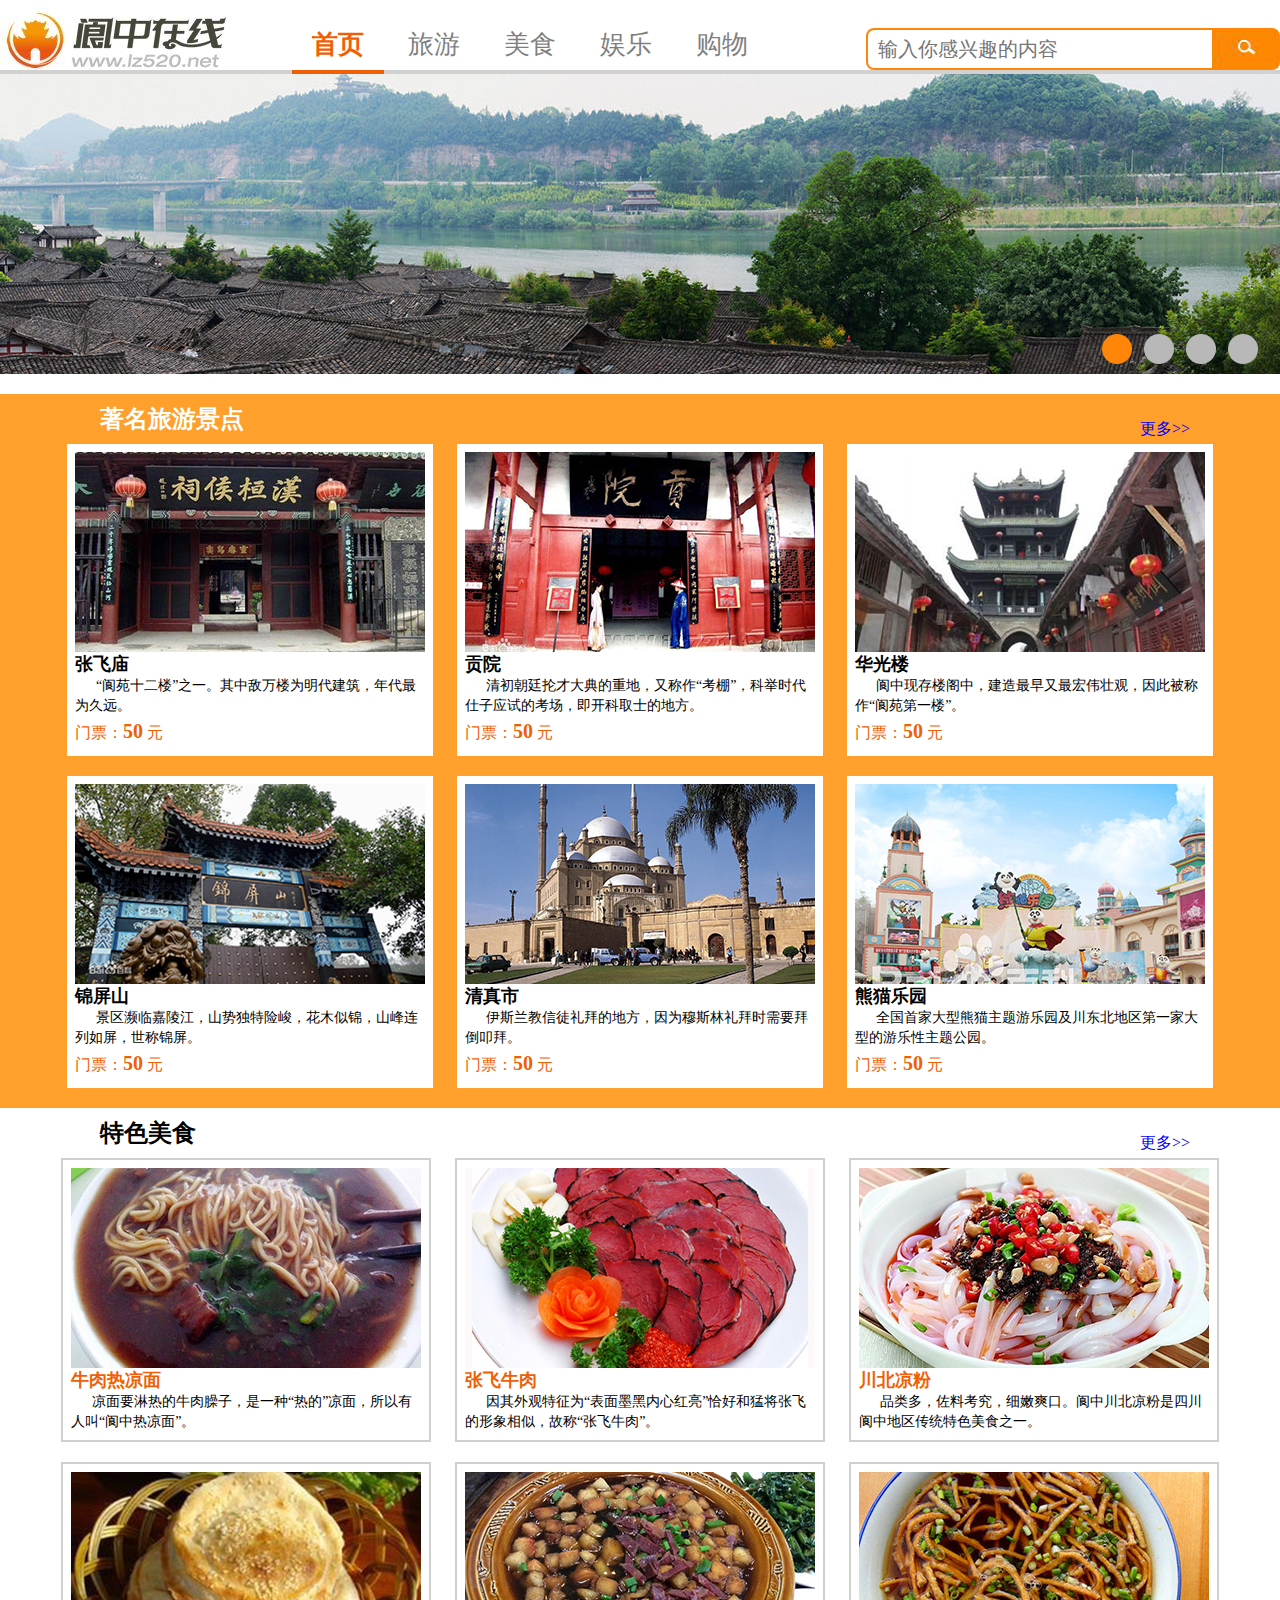
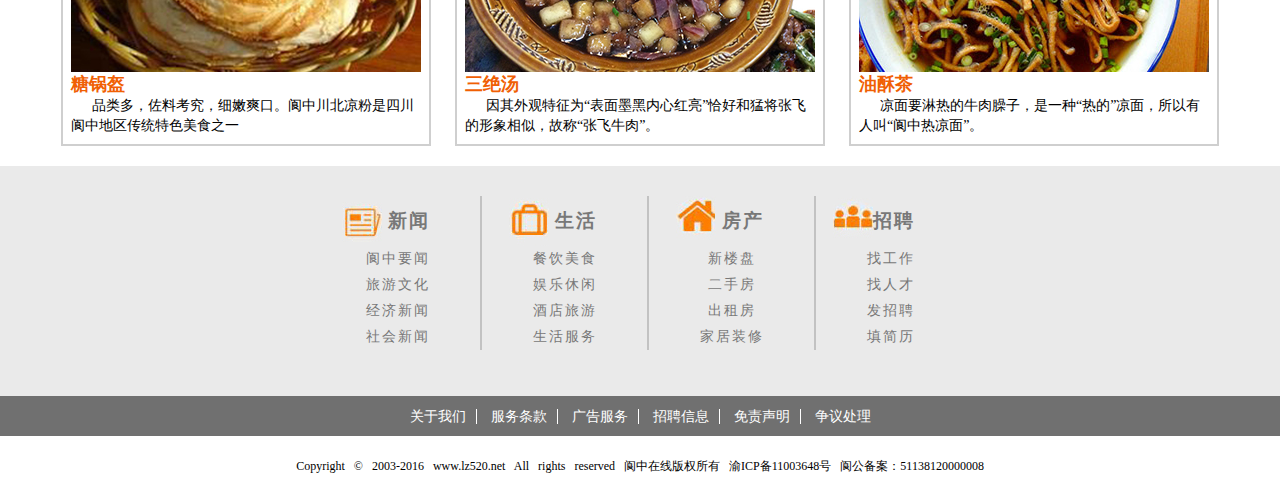
<file: index.html>
<!DOCTYPE html>
<html>
<head>
<meta charset="utf-8">
<title>阆中在线</title>
<meta name="description" content="阆中古城，是国家AAAAA级旅游景区，千年古县，中国春节文化之乡，中国四大古城之一。">
<meta name="keywords" content="阆中，古城，AAAAA级旅游景区">
<link rel="Shortcut Icon" href="favicon.ico" type="image/x-icon">
<link href="css/index.css" rel="stylesheet">
<link rel="stylesheet" type="text/css" href="css/common.css">
<script type="text/javascript" src="js/jquery-2.0.3.js"></script>
<script type="text/javascript" src="js/common.js"></script>
</head>
<body>
<header id="header">
	<h1>阆中古城</h1>
	<nav class="nav-list">	
		<ul>
			<li ><a class="active" href="#">首页</a></li>
			<li><a href="tour.html">旅游</a></li>
			<li><a href="#">美食</a></li>
			<li><a href="#">娱乐</a></li>
			<li><a href="#">购物</a></li>
		</ul>
	</nav>
	<form>
		<div>
			<input type="text" name="search" class="search" placeholder="输入你感兴趣的内容">
		</div>	
	</form>
	<a href="#" class="btn"></a>
</header>
<div id="banner">
	<ul class="img">
		<li><img src="img/banner/01.jpg" alt="风景图片"></li>
		<li><img src="img/banner/02.jpg" alt="风景图片"></li>
		<li><img src="img/banner/03.jpg" alt="风景图片"></li>
		<li><img src="img/banner/04.jpg" alt="风景图片"></li>
	</ul>
	<ul class="tab">
		<li class="active"></li>
		<li></li>
		<li></li>
		<li></li>
	</ul>
</div>
<div id="content">
	<div id="tour">
		<section>
			<a href="#">更多>></a>
			<h2>著名旅游景点</h2>
			<figure>
				<img src="img/tour/01.jpg"/>
				<figcaption>张飞庙</figcaption>
				<p>“阆苑十二楼”之一。其中敌万楼为明代建筑，年代最为久远。</p>
				<span>门票：<strong>50</strong> 元</span>
			</figure>
			<figure>
				<img src="img/tour/02.jpg"/>
				<figcaption>贡院</figcaption>
				<p>清初朝廷抡才大典的重地，又称作“考棚”，科举时代仕子应试的考场，即开科取士的地方。</p>
				<span>门票：<strong>50</strong> 元</span>
			</figure>
			<figure>
				<img src="img/tour/03.jpg"/>
				<figcaption>华光楼</figcaption>
				<p>阆中现存楼阁中，建造最早又最宏伟壮观，因此被称作“阆苑第一楼”。</p>
				<span>门票：<strong>50</strong> 元</span>
			</figure>
			<figure>
				<img src="img/tour/04.jpg"/>
				<figcaption>锦屏山</figcaption>
				<p>景区濒临嘉陵江，山势独特险峻，花木似锦，山峰连列如屏，世称锦屏。</p>
				<span>门票：<strong>50</strong> 元</span>
			</figure>
			<figure>
				<img src="img/tour/05.jpg"/>
				<figcaption>清真市</figcaption>
				<p>伊斯兰教信徒礼拜的地方，因为穆斯林礼拜时需要拜倒叩拜。</p>
				<span>门票：<strong>50</strong> 元</span>
			</figure>
			<figure>
				<img src="img/tour/06.jpg"/>
				<figcaption>熊猫乐园</figcaption>
				<p>全国首家大型熊猫主题游乐园及川东北地区第一家大型的游乐性主题公园。</p>
				<span>门票：<strong>50</strong> 元</span>
			</figure>
		</section>
	</div>
	<div id="food">
		<section>
			<a href="#">更多>></a>
			<h2>特色美食</h2>
			<figure>
				<img src="img/food/01.jpg"/>
				<figcaption>牛肉热凉面</figcaption>
				<p>凉面要淋热的牛肉臊子，是一种“热的”凉面，所以有人叫“阆中热凉面”。
			</figure>
			<figure>
				<img src="img/food/02.jpg"/>
				<figcaption>张飞牛肉</figcaption>
				<p>因其外观特征为“表面墨黑内心红亮”恰好和猛将张飞的形象相似，故称“张飞牛肉”。</p>
			</figure>
			<figure>
				<img src="img/food/03.jpg"/>
				<figcaption>川北凉粉</figcaption>
				<p>品类多，佐料考究，细嫩爽口。阆中川北凉粉是四川阆中地区传统特色美食之一。</p>
			</figure>
			<figure>
				<img src="img/food/04.jpg"/>
				<figcaption>糖锅盔</figcaption>
				<p>品类多，佐料考究，细嫩爽口。阆中川北凉粉是四川阆中地区传统特色美食之一</p>
			</figure>
			<figure>
				<img src="img/food/05.jpg"/>
				<figcaption>三绝汤</figcaption>
				<p>因其外观特征为“表面墨黑内心红亮”恰好和猛将张飞的形象相似，故称“张飞牛肉”。</p>
			</figure>
			<figure>
				<img src="img/food/06.jpg"/>
				<figcaption>油酥茶</figcaption>
				<p>凉面要淋热的牛肉臊子，是一种“热的”凉面，所以有人叫“阆中热凉面”。</p>
			</figure>
		</section>
	</div>
</div>
<footer id="footer">
	<div class="top">
		<div class="news same">
			<h3>新闻</h3>
			<ul>
				<li><a href="#">阆中要闻</a></li>
				<li><a href="#">旅游文化</a></li>
				<li><a href="#">经济新闻</a></li>
				<li><a href="#">社会新闻</a></li>
			</ul>
		</div>
		<div class="life same">
			<h3>生活</h3>
			<ul>
				<li><a href="#">餐饮美食</a></li>
				<li><a href="#">娱乐休闲</a></li>
				<li><a href="#">酒店旅游</a></li>
				<li><a href="#">生活服务</a></li>
			</ul>
		</div>
		<div class="house same">
			<h3>房产</h3>
			<ul>
				<li><a href="#">新楼盘</a></li>
				<li><a href="#">二手房</a></li>
				<li><a href="#">出租房</a></li>
				<li><a href="#">家居装修</a></li>
			</ul>
		</div>
		<div class="job same no-border">
			<h3>招聘</h3>
			<ul>
				<li><a href="#">找工作</a></li>
				<li><a href="#">找人才</a></li>
				<li><a href="#">发招聘</a></li>
				<li><a href="#">填简历</a></li>
			</ul>
		</div>
	</div>
	<div class="center">
		<ul>
			<li><a href="#">关于我们</a></li>
			<li><a href="#">服务条款</a></li>
			<li><a href="#">广告服务</a></li>
			<li><a href="#">招聘信息</a></li>
			<li><a href="#">免责声明</a></li>
			<li><a class="no-border" href="#">争议处理</a></li>
		</ul>
	</div>
	<div class="bottom">
	<p>Copyright © 2003-2016 www.lz520.net All rights reserved 阆中在线版权所有 渝ICP备11003648号 阆公备案：51138120000008</p>
	</div>
</footer>
<div id="re-top">^</div>
</body>
</html>
</file>
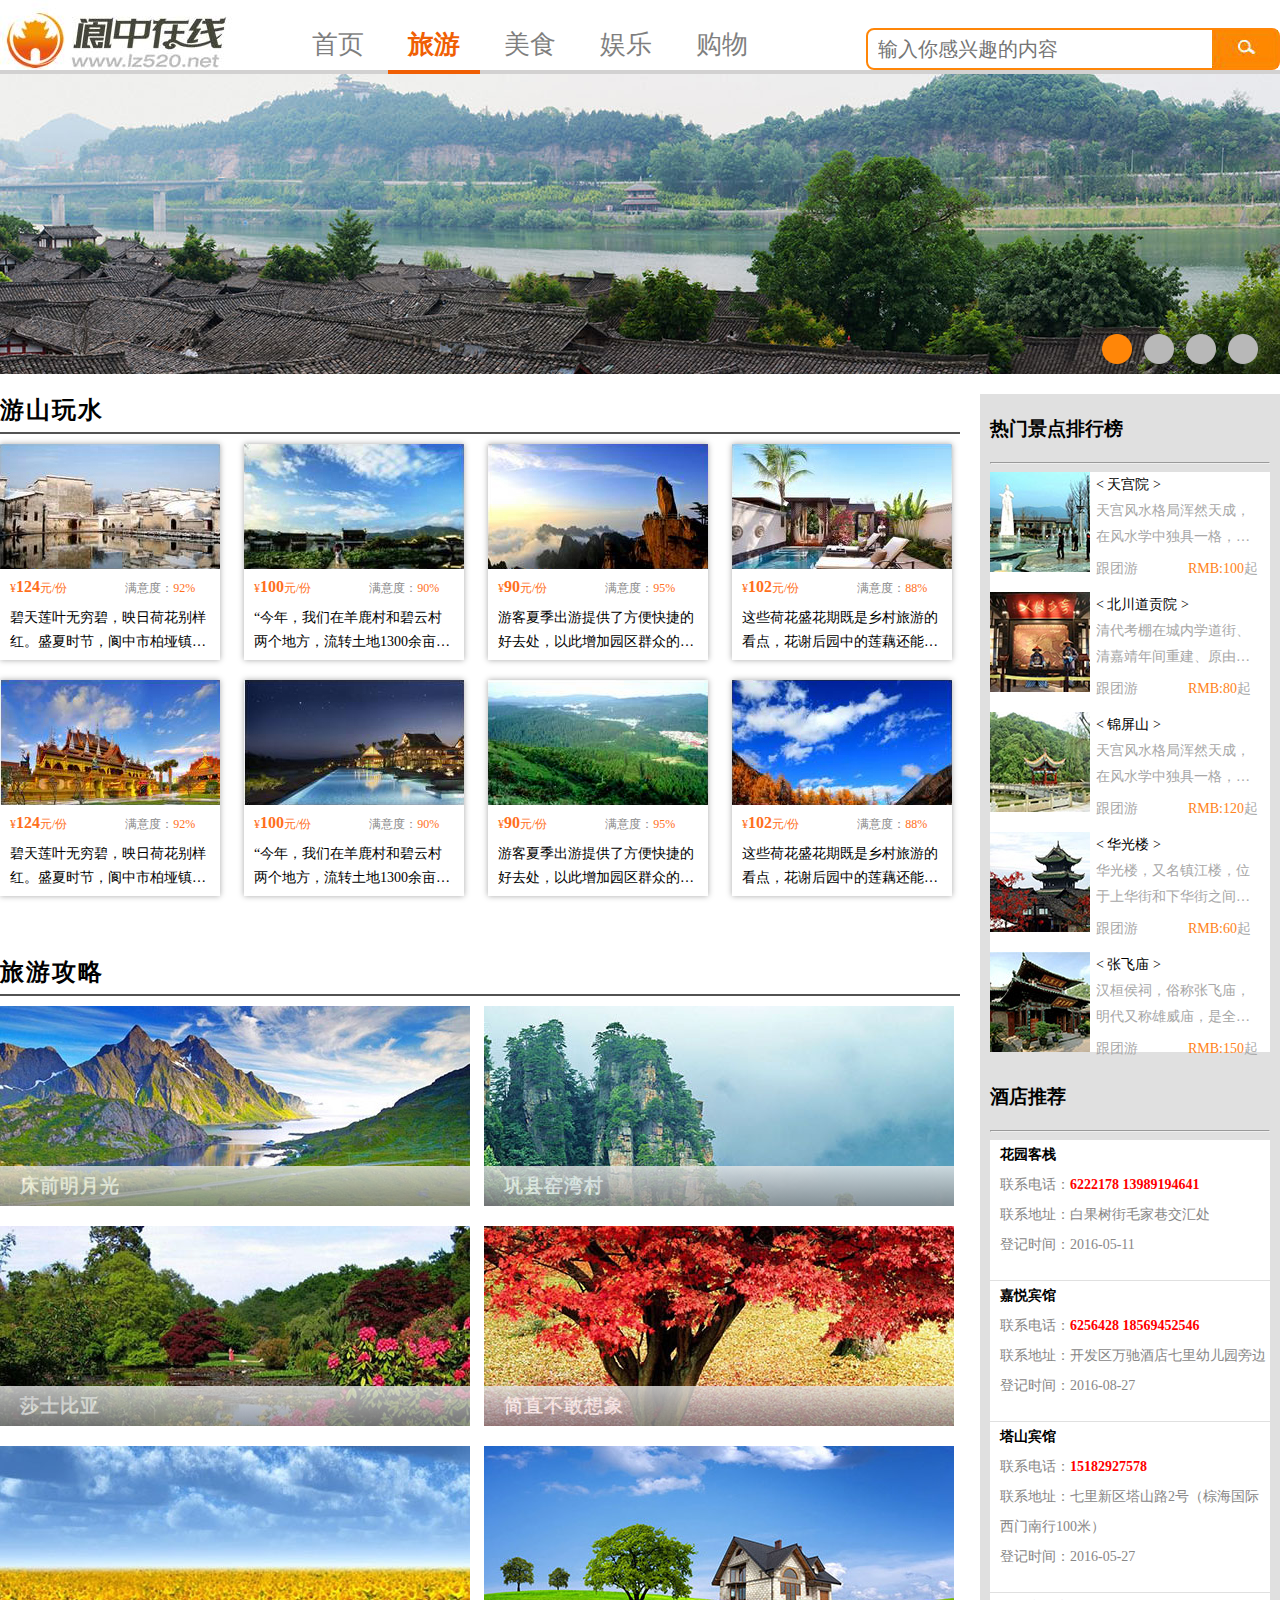
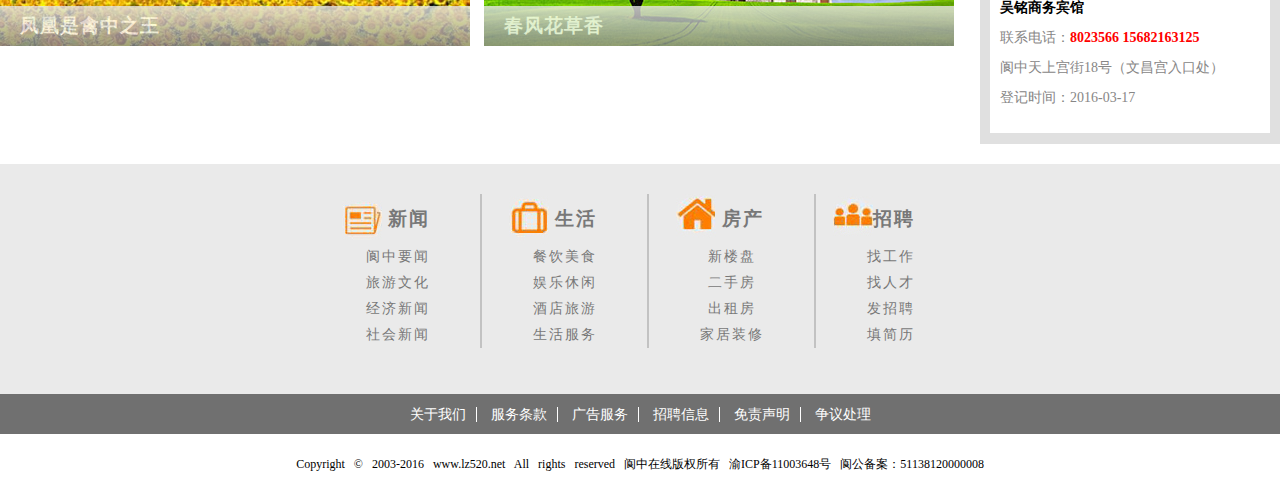
<file: tour.html>
<!DOCTYPE html>
<html>
<head>
<meta charset="utf-8">
<meta http-equiv="X-UA-Compatible" content="IE=edge,chrome=1">
<title>Examples</title>
<meta name="description" content="阆中古城，是国家AAAAA级旅游景区，千年古县，中国春节文化之乡，中国四大古城之一。">
<meta name="keywords" content="阆中，古城，AAAAA级旅游景区">
<link href="css/common.css" rel="stylesheet">
<link href="css/tour.css" rel="stylesheet">
<script type="text/javascript" src="js/jquery-2.0.3.js"></script>
<script type="text/javascript" src="js/tour.js"></script>
<script type="text/javascript" src="js/common.js"></script>
</head>
<body>
	<header id="header">
		<h1>阆中古城</h1>
		<nav class="nav-list">	
			<ul>
				<li ><a  href="index.html">首页</a></li>
				<li><a class="active" href="#">旅游</a></li>
				<li><a href="#">美食</a></li>
				<li><a href="#">娱乐</a></li>
				<li><a href="#">购物</a></li>
			</ul>
		</nav>
		<form>
			<div>
				<input type="text" name="search" class="search" placeholder="输入你感兴趣的内容">
			</div>	
		</form>
		<a href="#" class="btn"></a>
	</header>
	<div id="banner">
		<ul class="img">
			<li><img src="img/banner/01.jpg" alt="风景图片"></li>
			<li><img src="img/banner/02.jpg" alt="风景图片"></li>
			<li><img src="img/banner/03.jpg" alt="风景图片"></li>
			<li><img src="img/banner/04.jpg" alt="风景图片"></li>
		</ul>
		<ul class="tab">
			<li class="active"></li>
			<li></li>
			<li></li>
			<li></li>
		</ul>
	</div>
	<div id="content" class="clear">
		<aside id="sidebar">
			<div class="same hot">
				<h3>热门景点排行榜</h3>
				<hr>
				<figure>
					<a href="#"><img src="img/tour-hot/01.jpg"></a>
					<figcaption>< 天宫院 ></figcaption>
					<p>天宫风水格局浑然天成，在风水学中独具一格，景区内山势形胜，水路蜿蜒，有“九龙捧圣”、“龙凤呈祥”、“九曲太极水”、“仙人坐轿”、“二龙捧珠”、“麒麟奔太阳”等诸多风水佳局。</p>
					<span>跟团游<strong>RMB:100</strong>起</span>
				</figure>
				<figure>
					<a href="#"><img src="img/tour-hot/02.jpg"></a>
					<figcaption>< 北川道贡院 ></figcaption>
					<p>清代考棚在城内学道街、清嘉靖年间重建、原由山门、廊道、考房、大殿、二殿、后殿和考生宿房组成。现存有卷棚式廊道，纵横共长50多米，廊道两旁的木栏上带有飞仙椅。</p>
					<span>跟团游<strong>RMB:80</strong>起</span>
				</figure>
				<figure>
					<a href="#"><img src="img/tour-hot/03.jpg"></a>
					<figcaption>< 锦屏山 ></figcaption>
					<p>天宫风水格局浑然天成，在风水学中独具一格，景区内山势形胜，水路蜿蜒，有“九龙捧圣”、“龙凤呈祥”、“九曲太极水”、“仙人坐轿”、“二龙捧珠”、“麒麟奔太阳”等诸多风水佳局。锦屏山风景区，位于全国历史文化名城阆中市城南郊，景区濒临嘉陵江，山势独特险峻，花木似锦，山峰连列如屏，世称锦屏。</p>
					<span>跟团游<strong>RMB:120</strong>起</span>
				</figure>
				<figure>
					<a href="#"><img src="img/tour-hot/04.jpg"></a>
					<figcaption>< 华光楼 ></figcaption>
					<p> 华光楼，又名镇江楼，位于上华街和下华街之间，紧靠嘉陵江岸，正对南岸南津关连峰楼，系省级文物保护单位。</p>
					<span>跟团游<strong>RMB:60</strong>起</span>
				</figure>
				<figure>
					<a href="#"><img src="img/tour-hot/05.jpg"></a>
					<figcaption>< 张飞庙 ></figcaption>
					<p> 汉桓侯祠，俗称张飞庙，明代又称雄威庙，是全国重点文物保护单位，三国文化旅游线上的一颗璀璨明珠。</p>
					<span>跟团游<strong>RMB:150</strong>起</span>
				</figure>
			</div>
			<div class="same hotel">
				<h3>酒店推荐</h3>
				<hr>
				
				<div>
					<h4>花园客栈</h4>
					<p>联系电话：<strong>6222178 13989194641</strong> <br/>联系地址：白果树街毛家巷交汇处<br/>登记时间：2016-05-11</p>
				</div>
				<div>
					<h4>嘉悦宾馆</h4>
					<p>联系电话：<strong>6256428 18569452546</strong> <br/>联系地址：开发区万驰酒店七里幼儿园旁边<br/>登记时间：2016-08-27</p>
				</div>
				<div>
					<h4>塔山宾馆</h4>
					<p>联系电话：<strong>15182927578</strong> <br/>联系地址：七里新区塔山路2号（棕海国际西门南行100米）<br/>登记时间：2016-05-27</p>
				</div>
				<div>
					<h4>吴铭商务宾馆</h4>
					<p>联系电话：<strong>8023566 15682163125</strong> <br/>阆中天上宫街18号（文昌宫入口处）<br/>登记时间：2016-03-17</p>
				</div>
			</div>
		</aside>
		<div id="nature">
			<h2>游山玩水</h2>
			<figure class="nat-list">
				<img src="img/tour-nature/01.jpg">
				<figcaption>
					<span>¥<strong>124</strong>元/份<em>满意度：</em>92%</span>
					<p>碧天莲叶无穷碧，映日荷花别样红。盛夏时节，阆中市柏垭镇千亩荷园花开成景，成为市民和游客赏花度假的好去处。</p>
					<div>
						碧天莲叶无穷碧，映日荷花别样红。盛夏时节，阆中市柏垭镇千亩荷园花开成景，成为市民和游客赏花度假的好去处。
						
					</div>
				</figcaption>
			</figure>
			<figure class="nat-list">
				<img src="img/tour-nature/02.jpg">
				<figcaption>
					<span>¥<strong>100</strong>元/份<em>满意度：</em>90%</span>
					<p>“今年，我们在羊鹿村和碧云村两个地方，流转土地1300余亩，建起了荷花观赏园，旨在通过这一生态特色农业</p>
					<div>
						“今年，我们在羊鹿村和碧云村两个地方，流转土地1300余亩，建起了荷花观赏园，旨在通过这一生态特色农业
						
					</div>
				</figcaption>
			</figure>
			<figure class="nat-list">
				<img src="img/tour-nature/03.jpg">
				<figcaption>
					<span>¥<strong>90</strong>元/份<em>满意度：</em>95%</span>
					<p>游客夏季出游提供了方便快捷的好去处，以此增加园区群众的收入”，阆中市柏垭镇党委书记告诉记者。</p>
					<div>游客夏季出游提供了方便快捷的好去处，以此增加园区群众的收入”，阆中市柏垭镇党委书记告诉记者。
					</div>
				</figcaption>
			</figure>
			<figure class="nat-list">
				<img src="img/tour-nature/04.jpg">
				<figcaption>
					<span>¥<strong>102</strong>元/份<em>满意度：</em>88%</span>
					<p>这些荷花盛花期既是乡村旅游的看点，花谢后园中的莲藕还能为农民创收，一举两得。而且花期从先现在开始到7月底</p>
					<div>
						这些荷花盛花期既是乡村旅游的看点，花谢后园中的莲藕还能为农民创收，一举两得。而且花期从先现在开始到7月底
						
					</div>
				</figcaption>
			</figure>
			<figure class="nat-list">
				<img src="img/tour-nature/05.jpg">
				<figcaption>
					<span>¥<strong>124</strong>元/份<em>满意度：</em>92%</span>
					<p>碧天莲叶无穷碧，映日荷花别样红。盛夏时节，阆中市柏垭镇千亩荷园花开成景，成为市民和游客赏花度假的好去处。</p>
					<div>
						碧天莲叶无穷碧，映日荷花别样红。盛夏时节，阆中市柏垭镇千亩荷园花开成景，成为市民和游客赏花度假的好去处。
						
					</div>
				</figcaption>
			</figure>
			<figure class="nat-list">
				<img src="img/tour-nature/06.jpg">
				<figcaption>
					<span>¥<strong>100</strong>元/份<em>满意度：</em>90%</span>
					<p>“今年，我们在羊鹿村和碧云村两个地方，流转土地1300余亩，建起了荷花观赏园，旨在通过这一生态特色农业</p>
					<div>
						“今年，我们在羊鹿村和碧云村两个地方，流转土地1300余亩，建起了荷花观赏园，旨在通过这一生态特色农业
						
					</div>
				</figcaption>
			</figure>
			<figure class="nat-list">
				<img src="img/tour-nature/07.jpg">
				<figcaption>
					<span>¥<strong>90</strong>元/份<em>满意度：</em>95%</span>
					<p>游客夏季出游提供了方便快捷的好去处，以此增加园区群众的收入”，阆中市柏垭镇党委书记告诉记者。</p>
					<div>游客夏季出游提供了方便快捷的好去处，以此增加园区群众的收入”，阆中市柏垭镇党委书记告诉记者。
					</div>
				</figcaption>
			</figure>
			<figure class="nat-list">
				<img src="img/tour-nature/08.jpg">
				<figcaption>
					<span>¥<strong>102</strong>元/份<em>满意度：</em>88%</span>
					<p>这些荷花盛花期既是乡村旅游的看点，花谢后园中的莲藕还能为农民创收，一举两得。而且花期从先现在开始到7月底</p>
					<div>
						这些荷花盛花期既是乡村旅游的看点，花谢后园中的莲藕还能为农民创收，一举两得。而且花期从先现在开始到7月底
						
					</div>
				</figcaption>
			</figure>					
		</div>
		<div id="strategy">
			<h2>旅游攻略</h2>
			<figure class="str-list">
				<img src="img/tour-strategy/01.jpg">
				<figcaption>
					<h3>床前明月光</h3>
					<p>简直不敢想象，若是在唐睿宗先天元年，这个叫杜甫的婴孩没能降生到在巩县窑湾村，如同英国没有莎士比亚</p>
				</figcaption>
			</figure>
			<figure class="str-list">
				<img src="img/tour-strategy/02.jpg">
				<figcaption>
					<h3>巩县窑湾村</h3>
					<p>简直不敢想象，若是在唐睿宗先天元年，这个叫杜甫的婴孩没能降生到在巩县窑湾村，如同英国没有莎士比亚</p>
				</figcaption>
			</figure>
			<figure class="str-list">
				<img src="img/tour-strategy/03.jpg">
				<figcaption>
					<h3>莎士比亚</h3>
					<p>简直不敢想象，若是在唐睿宗先天元年，这个叫杜甫的婴孩没能降生到在巩县窑湾村，如同英国没有莎士比亚</p>
				</figcaption>
			</figure>
			<figure class="str-list">
				<img src="img/tour-strategy/04.jpg">
				<figcaption>
					<h3>简直不敢想象</h3>
					<p>简直不敢想象，若是在唐睿宗先天元年，这个叫杜甫的婴孩没能降生到在巩县窑湾村，如同英国没有莎士比亚</p>
				</figcaption>
			</figure>
			<figure class="str-list">
				<img src="img/tour-strategy/05.jpg">
				<figcaption>
					<h3>凤凰是禽中之王</h3>
					<p>简直不敢想象，若是在唐睿宗先天元年，这个叫杜甫的婴孩没能降生到在巩县窑湾村，如同英国没有莎士比亚</p>
				</figcaption>
			</figure>
			<figure class="str-list">
				<img src="img/tour-strategy/06.jpg">
				<figcaption>
					<h3>春风花草香</h3>
					<p>简直不敢想象，若是在唐睿宗先天元年，这个叫杜甫的婴孩没能降生到在巩县窑湾村，如同英国没有莎士比亚</p>
				</figcaption>
			</figure>
		</div>
	</div>
	<footer id="footer">
		<div class="top">
			<div class="news same">
				<h3>新闻</h3>
				<ul>
					<li><a href="#">阆中要闻</a></li>
					<li><a href="#">旅游文化</a></li>
					<li><a href="#">经济新闻</a></li>
					<li><a href="#">社会新闻</a></li>
				</ul>
			</div>
			<div class="life same">
				<h3>生活</h3>
				<ul>
					<li><a href="#">餐饮美食</a></li>
					<li><a href="#">娱乐休闲</a></li>
					<li><a href="#">酒店旅游</a></li>
					<li><a href="#">生活服务</a></li>
				</ul>
			</div>
			<div class="house same">
				<h3>房产</h3>
				<ul>
					<li><a href="#">新楼盘</a></li>
					<li><a href="#">二手房</a></li>
					<li><a href="#">出租房</a></li>
					<li><a href="#">家居装修</a></li>
				</ul>
			</div>
			<div class="job same no-border">
				<h3>招聘</h3>
				<ul>
					<li><a href="#">找工作</a></li>
					<li><a href="#">找人才</a></li>
					<li><a href="#">发招聘</a></li>
					<li><a href="#">填简历</a></li>
				</ul>
			</div>
		</div>
		<div class="center">
			<ul>
				<li><a href="#">关于我们</a></li>
				<li><a href="#">服务条款</a></li>
				<li><a href="#">广告服务</a></li>
				<li><a href="#">招聘信息</a></li>
				<li><a href="#">免责声明</a></li>
				<li><a class="no-border" href="#">争议处理</a></li>
			</ul>
		</div>
		<div class="bottom">
		<p>Copyright © 2003-2016 www.lz520.net All rights reserved 阆中在线版权所有 渝ICP备11003648号 阆公备案：51138120000008</p>
		</div>
	</footer>
	<div id="re-top">^</div> 
</body>
</html>
</file>
<file: css/index.css>
/* banner */
#banner{
	width:100%;
	min-width: 1280px; 
	position: relative; 
	height:300px;
	margin-bottom: 20px;
}
#banner .img{
	width:100%;
	min-width: 1263px; 
	height:300px; 
	text-align:center;
}
#banner .img li{
	position: absolute;
	top:0; 
	left:0;
	background: blue;
	width:100%;
	height:300px;	
}
#banner .img img{
	position: absolute;
	top: 0; .
	left: 50%;
	margin: 0 0 0 -960px;
}
#banner .tab{
	position: absolute; 
	bottom:10px; 
	right:10px; 
}
#banner .tab li{
	float:left; 
	background:url(../img/banner/tab.png) no-repeat ; 
	width:30px; 
	height: 30px;
	padding:0 6px;
}
#banner .tab .active{
	background:url(../img/banner/tab.png) no-repeat -50px 0;
}

/* cotent */
#content{
	width:1280px;
	margin: 0 auto;}

/* tour */
#tour{
	text-align:center;
	background:#FF9F2C; 
}
#content a{
	float: right;
	display: block;
	line-height: 30px;
	padding:20px 90px 0 0;
	color: blue;
}
#content a:hover{
	color: #fff;
}
#content h2{
	line-height: 50px;
	text-align:left;
	padding-left: 100px;
	color: #fff;
}
#content figure{
	display: inline-block;
	width:350px;
	padding:8px;
	margin:0 10px 20px 10px;
	text-align:left;
	background: #fff;
}
#content figure img{
	width:350px;
	height:200px;

}
#content figure figcaption{
	font-size: 18px;
	font-weight:bold;	
}
#content figure p{
	font-size: 14px;
	text-indent: 1.5em;
	line-height: 20px;
}
#content figure span{
	color:#F05F04;
	line-height: 30px;
}
#content figure strong{
	font-size: 20px;
}

/* food */
#food{
	text-align:center;
}

#food h2{
	color: #000;
}
#food figure{
	border:2px solid #CFCFCF;
}
#food figure figcaption{
	color: #F05F04;
}

/* content end */
</file>
<file: css/tour.css>
/* banner */
#banner{
	width:100%;
	min-width: 1280px; 
	position: relative; 
	height:300px;
	margin-bottom: 20px;
}
#banner .img{
	width:100%;
	min-width: 1280px; 
	height:300px; 
	text-align:center;
}
#banner .img li{
	position: absolute;
	top:0; 
	left:0;
	background: blue;
	width:100%;
	height:300px;	
}
#banner .img img{
	position: absolute;
	top: 0; .
	left: 50%;
	margin: 0 0 0 -960px;
}
#banner .tab{
	position: absolute; 
	bottom:10px; 
	right:10px; 
}
#banner .tab li{
	float:left; 
	background:url(../img/banner/tab.png) no-repeat ; 
	width:30px; 
	height: 30px;
	padding:0 6px;
}
#banner .tab .active{
	background:url(../img/banner/tab.png) no-repeat -50px 0;
}

/* content */

#content{
	width: 1280px;
	margin: 0 auto 20px;
}

/* aside */
#sidebar{

	width: 280px;
	background: #E0E0E0;
	float: right;
	padding: 10px;
}
#sidebar .same{
	width: 280px;
}
#sidebar h3{
	line-height: 50px;
	height: 50px;
	background: #E0E0E0;
}
#sidebar figure{
	height: 100px;
	padding-bottom: 20px;
	line-height: 26px;
	font-size: 14px;
	background: #fff;
}
#sidebar figure:last-child{
	padding-bottom: 0px;
}
#sidebar img{
	float: left;
	width: 100px;
	height: 100px;
}
#sidebar figcaption,#sidebar figure p{
	margin-left: 106px;
}
#sidebar figure p{
	display: -webkit-box !important;
	overflow: hidden;
	text-overflow: ellipsis;
	word-break: break-all;
	-webkit-box-orient: vertical;
	-webkit-line-clamp: 2;
	padding-right: 10px;
	color: #A7A7A7;
}
#sidebar figure span{
	display: block;
	color: #A7A7A7;
	padding: 6px 0 0 106px;
}
#sidebar figure strong{
	font-weight: normal;
	color: #FF8320;
	margin-left: 50px;
}
#sidebar figure a:hover img{
	opacity: 0.7;
}
#sidebar .hot{
	margin-bottom: 20px;
}
#sidebar .hotel div{
	background: #fff;
	margin:0 0 1px 0px;
	padding: 0 0 20px 10px;
	line-height: 30px;
	font-size: 14px;

}
#sidebar .hotel p{
	color: #878686;
}
#sidebar .hotel strong{
	color: red;
}


#nature h2,#strategy h2{
	letter-spacing: 2px;
	border-bottom: 2px solid #525252;
	width:960px;
	padding-bottom: 6px;
	margin-bottom: 10px;
}

#nature .nat-list{
	width: 220px;
	box-shadow: 0 0 6px #A8A8A8;
	display: inline-block;
	margin: 0 20px 20px 0;
	line-height: 24px;
	height: 216px;
	font-size: 14px;
	position: relative;
	cursor: pointer;
}
#nature .nat-list span,#nature .nat-list p{
	padding: 0 10px;
}
#nature .nat-list span{
	line-height: 36px;
	color: #FF6F1C;
	font-size: 12px;
}
#nature .nat-list em{
	color: #898989;
	padding-left: 58px;
	font-style: normal;
}
#nature .nat-list strong{
	font-size: 16px;
}
#nature .nat-list p{
	overflow: hidden;
	text-overflow: ellipsis;
	display: -webkit-box !important;
	word-break: break-all;
	-webkit-box-orient: vertical;
	-webkit-line-clamp: 2;
}
#nature .nat-list div{
	padding: 20px 10px 0 10px;
	line-height: 20px;
	color: #fff;
	position: absolute;
	top: 0;
	left: 0;
	background: rgba(0,0,0,0.6);
	height: 105px;
	display: none;
}
#strategy{
	margin-top: 40px;
	letter-spacing: 10px;
}
#strategy .str-list{
	position: relative;
	width: 470px;
	height: 200px;
	color: #fff;
	display: inline-block;
	margin-bottom: 16px;
	overflow: hidden;
	cursor: pointer;
}

#strategy h3{
	line-height: 40px;
}
#strategy p{
	font-size: 14px;
}
#strategy figcaption{
	letter-spacing: 1px;
	position: absolute;
	bottom: -60px;
	height:100px;
	padding: 0 20px;
	opacity: 0.8;
	background: linear-gradient(#E7E7E7,#000);
	transition: bottom 1s;
	-webkit-transition: bottom 0.5s;
}
#strategy figcaption:hover{
	bottom: 0;
}
</file>
<file: css/common.css>
/*reset*/

body,ul,h1,form,input,p,figure,h2,h3,h4{margin:0; padding:0;}
body{font-family: "微软雅黑"}
li{list-style: none;}
a{text-decoration:none;}
img{border:none;vertical-align: top;}

.clear:after{
	content:"";
	display: block;
	clear: both;
}
.clear{
	zomm:1;
}
/*header*/

#header{
	width:1280px; 
	height:70px;
	line-height: 70px;
	margin:0 auto; 
	position: relative; 
	border-bottom:4px solid #D2D1D1;
	position: relative;
}
#header h1{
	height:70px;
	width:240px; 
	background:url(../img/logo.jpg) no-repeat;
	text-indent:-9998px;
	float:left;
}
#header .nav-list{float:left; 
	padding:30px 0px 0px 50px;
}
#header li{
	float:left; 
	padding: 0 2px;
}
#header li a{
	display: block;
	padding:0 20px 10px 20px;
	font-size: 26px;
	line-height: 30px; 
	color:#000;
	opacity: 0.5;
	transition: opacity 500ms,transform 500ms;
	-webkit-transition: opacity 500ms,-webkit-transform 500ms;

}
#header li a:hover,#header li .active{
	color:#F05F04; 
	font-weight:bold; 
	opacity: 1;
	transform: rotate(360deg);
	-webkit-transform: rotate(360deg);
}

#header li .active{
	border-bottom: 4px solid #F05F04;
}
#header div{
	position:absolute; 
	bottom:0; right:0px;
	border:2px solid #ff8608;
	width:400px; height:38px; 
	background:#fff;
	padding-left: 10px;
	border-radius:8px;
}
#header .search{
	width:400px; 
	height:38px;  
	background: none; 
	border:none;
	position:absolute; 
	bottom:0; 
	right:0px; 
	outline: medium; 
	font-size: 20px; 
}
#header .btn{
	width:66px; 
	height:38px;
	border:none;
	background: url(../img/search.jpg) no-repeat; 
	position: absolute; 
	bottom:2px; 
	right:2px;
}
#header .btn:hover{
	background: url(../img/search.jpg) no-repeat -72px 0;
}


/* footer start */

#footer{
	width: 100%;
	text-align: center;
}
#footer .top{
	background: #eaeaea;
	height: 200px;
	letter-spacing: -3px;
	padding: 30px 0 0 0;
}
#footer .top .same{
	display: inline-block;
	letter-spacing: 2px;
	padding: 0 50px;
	border-right: 2px solid #C2C2C2;
	line-height: 30px;
}
#footer .top .news{
	background: url(../img/footer.jpg) no-repeat 26px 6px; 
}
#footer .top .life{
	background: url(../img/footer.jpg) no-repeat 26px -246px; 
}
#footer .top .house{
	background: url(../img/footer.jpg) no-repeat 26px -500px; 
}
#footer .top .job{
	background: url(../img/footer.jpg) no-repeat 16px -750px; 
}
#footer .top h3{
	line-height: 50px;
	color: #787878;
	text-align: right;
}
#footer .top a{
	display: block;
	color: #787878;
	line-height: 26px;
	font-size: 14px;
}
#footer .center{
	width: 100%;
	height: 40px;
	background: #707070;
}
#footer .center li{
	display: inline-block;
	line-height: 40px;	
}
#footer .center a{
	border-right: 1px solid #fff;
	padding: 0 10px;
	color: #fff;
	font-size: 14px;
}
#footer .top .no-border,#footer .center .no-border{
	border-right: none;
}
#footer .top a:hover,#footer .center a:hover{
	color: #FD9932;
	text-decoration: underline;
}
#footer .bottom{
	line-height: 60px;
	font-size: 12px;
	word-spacing: 6px;
}

#re-top{
	width: 40px;
	height: 36px;
	background: #8C8C8C;
	padding-top: 4px;
	font-size: 30px;
	text-align: center;
	position: fixed;
	bottom: 50px;
	right: 0px;
	display: none;
	color: #fff;
}
</file>
